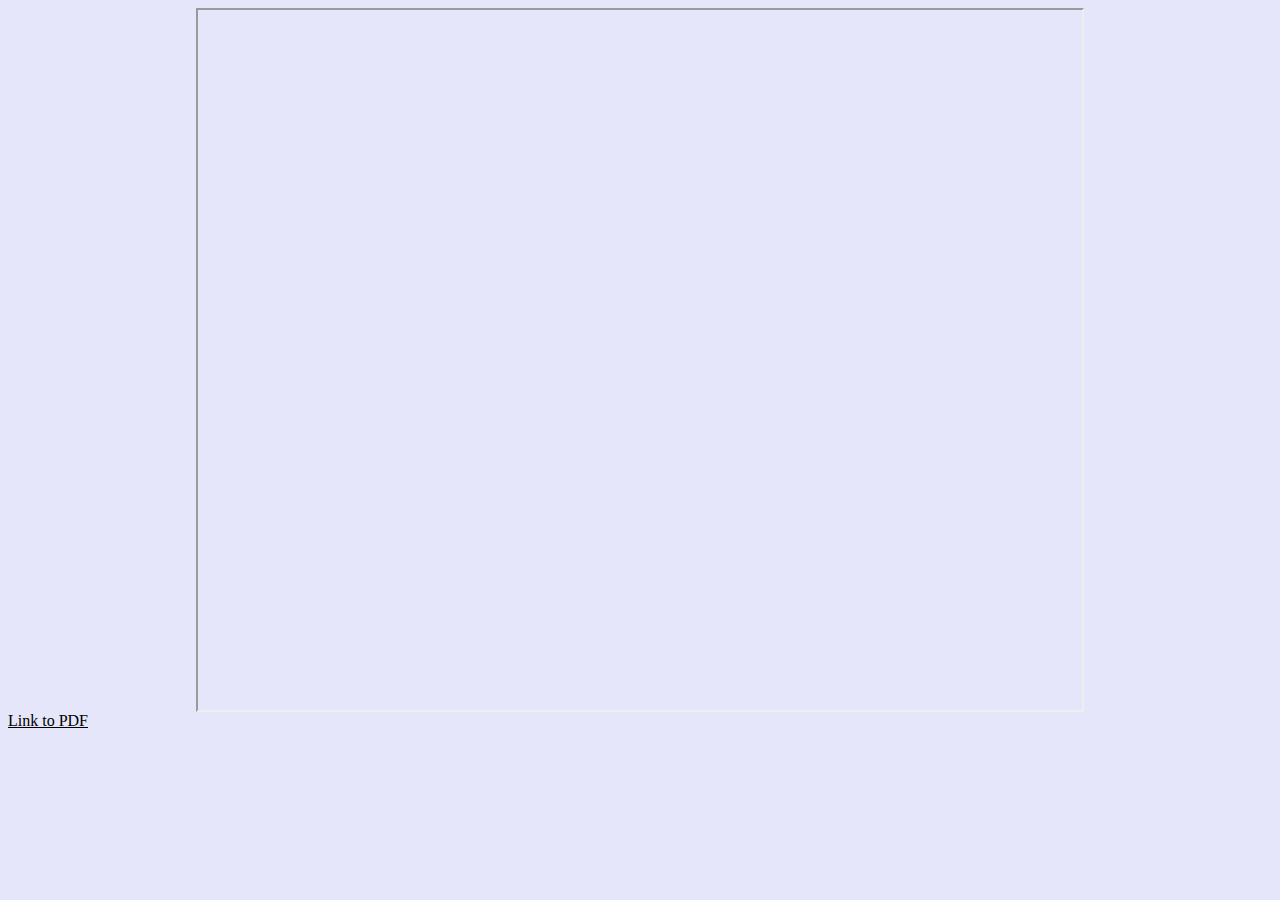
<file: resume/index.html>
<html>
<head>
	<style>
		body {
			background-color: lavender;
		}
		iframe{
			display: block;
			margin: auto;
		}
		a {
			color: black;
		}
		a:hover {
			color: purple;
		}
	</style>
</head>
<body>
<div class="frame">
	<iframe src="Annika_Amlie_Resume.pdf" width="70%" height="700px">
	</iframe>
<a href="Annika_Amlie_Resume.pdf">Link to PDF</a>
</div>
</body>
</html>
</file>
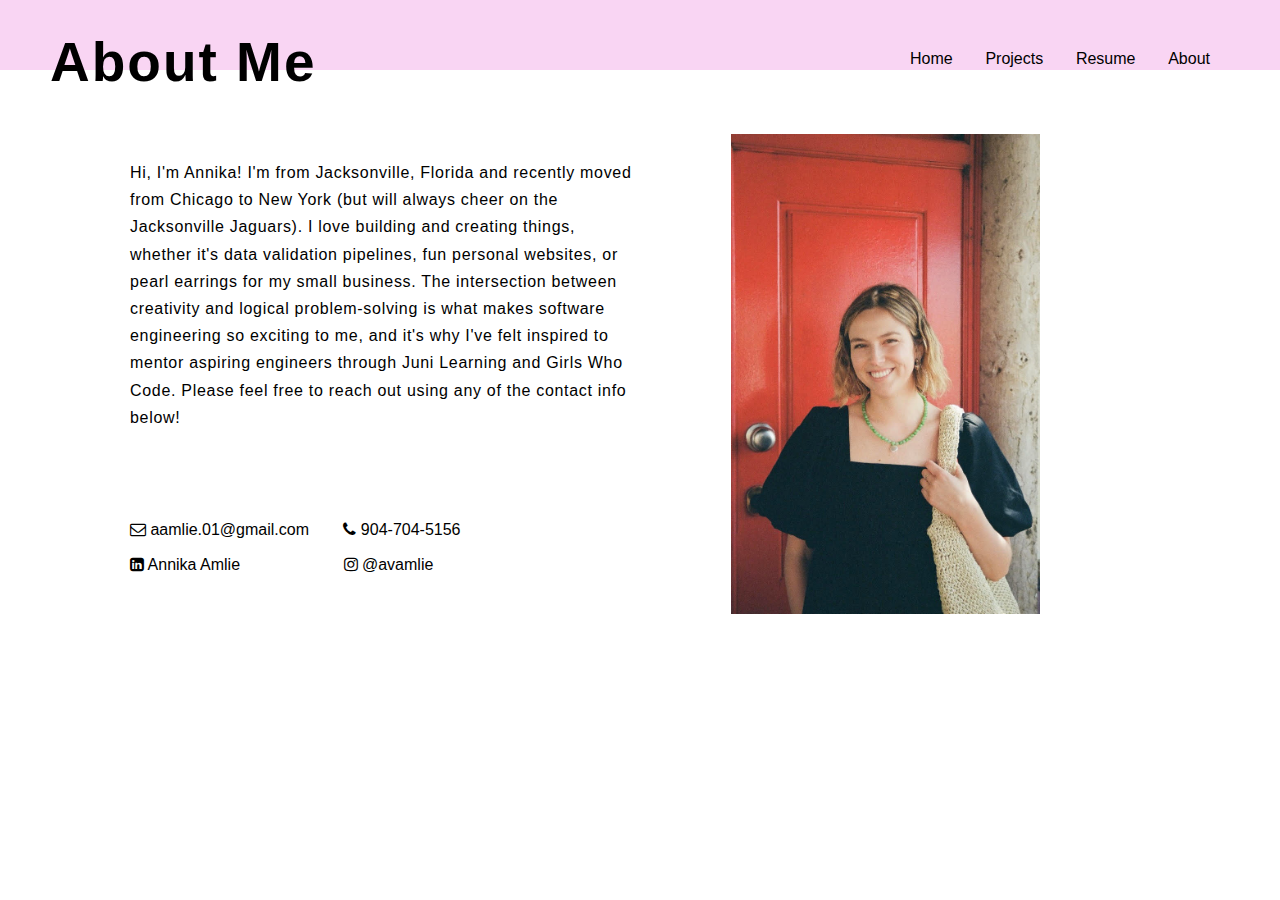
<file: about.html>
<html>
<head>
	<title>About - Annika Amlie</title>
  <link rel="stylesheet" type="text/css" href="fun.css"/>
  <link rel="preconnect" href="https://fonts.googleapis.com">
	<link rel="preconnect" href="https://fonts.gstatic.com" crossorigin>
	<link href="https://fonts.googleapis.com/css2?family=Abril+Fatface&display=swap" rel="stylesheet">
  <link rel="stylesheet" href="font-awesome-4.7.0/css/font-awesome.min.css">
  <style>
    
    .top-text {
      /*position: absolute;
      display: inline-block;*/
      width: 40%;
      margin-left: 130px;
      float:left;
      margin-top: 0px;
      margin-right: 10px;
    }
    .top-img {
      /*position: absolute;
      right: 100px;
      display: inline-block;*/
      float:right;
      /* width: 400; */
     /* height: 500px; */
      height: 160%;
      margin-right: 240px;
    /*  margin-left: 10px; */
    }
    .top-row {
      height: 300px;
    }
    .contact {
      position: absolute;
      background-color: #F5F5F5;
      padding: 10px;
      border: 1px solid pink;
      top: 150;
      left: 66%;
      transform: translate(-50%.-50%);
      visibility: hidden;
    }
    .img-container {
      position: relative;
      text-align: center;
    }
    
    @media all and (max-device-width: 600px){
      .top-img{
        width: 300px;
        margin: 0px;
      }
      .top-text {
        margin: 0;
        width: 30%;
      }
    }

  </style>
</head>
<body>
    <div class="topmenu">

      </div>
      <div class="menucontainer" >
        <a class="menu-a" href="index.html">Home</a>
        <a class="menu-a" href="portfolio.html">Projects</a>
        <a class="menu-a" href="resume.html">Resume</a>
        <a class="menu-a" href="about.html">About</a>
      </div>
<h1> About Me </h1>
<div class="top-row">
<div class="top-text">
  <p style="margin-top: 25px; letter-spacing: .7px; font-size: 16;"> 
    Hi, I'm Annika! I'm from Jacksonville, Florida and recently moved from Chicago to New York (but will always cheer on the Jacksonville Jaguars).
    I love building and creating things, whether it's data validation pipelines, fun personal websites, or pearl earrings for my small business.
    The intersection between creativity and logical problem-solving is what makes software engineering so exciting to me, and it's why I've 
    felt inspired to mentor aspiring engineers through Juni Learning and Girls Who Code. Please feel free to reach out 
    using any of the contact info below!
    
 
  <div style="width: 400; padding-top: 65px;">
    <div class="c-info"><a href="mailto:aamlie.01@gmail.com" class="fa fa-envelope-o" target="_blank"></span><a href="mailto:aamlie.01@gmail.com" target="_blank"> aamlie.01@gmail.com</a></div>
    <div class="c-info" style="margin-left: 30"><span class="fa fa-phone"></span> 904-704-5156</div>
  </div>
  <div style=" width: 400">
    <div class="c-info"><a href="www.linkedin.com/in/annika-amlie-8a9874170" class="fa fa-linkedin-square" target="_blank"> <a href="www.linkedin.com/in/annika-amlie-8a9874170" target="_blank"> Annika Amlie</a></div>
    <div class="c-info" style="margin-left: 99"><a href="https://www.instagram.com/avamlie/" class="fa fa-instagram" target="_blank"></a><a href="https://www.instagram.com/avamlie/" target="_blank"> @avamlie</a></div>
  </div>
</div>

  
<div class="img-container">
  <img class="top-img" src="images/about_pic.jpeg">

</div>


</div>
</div>
</body>
</html>
</file>
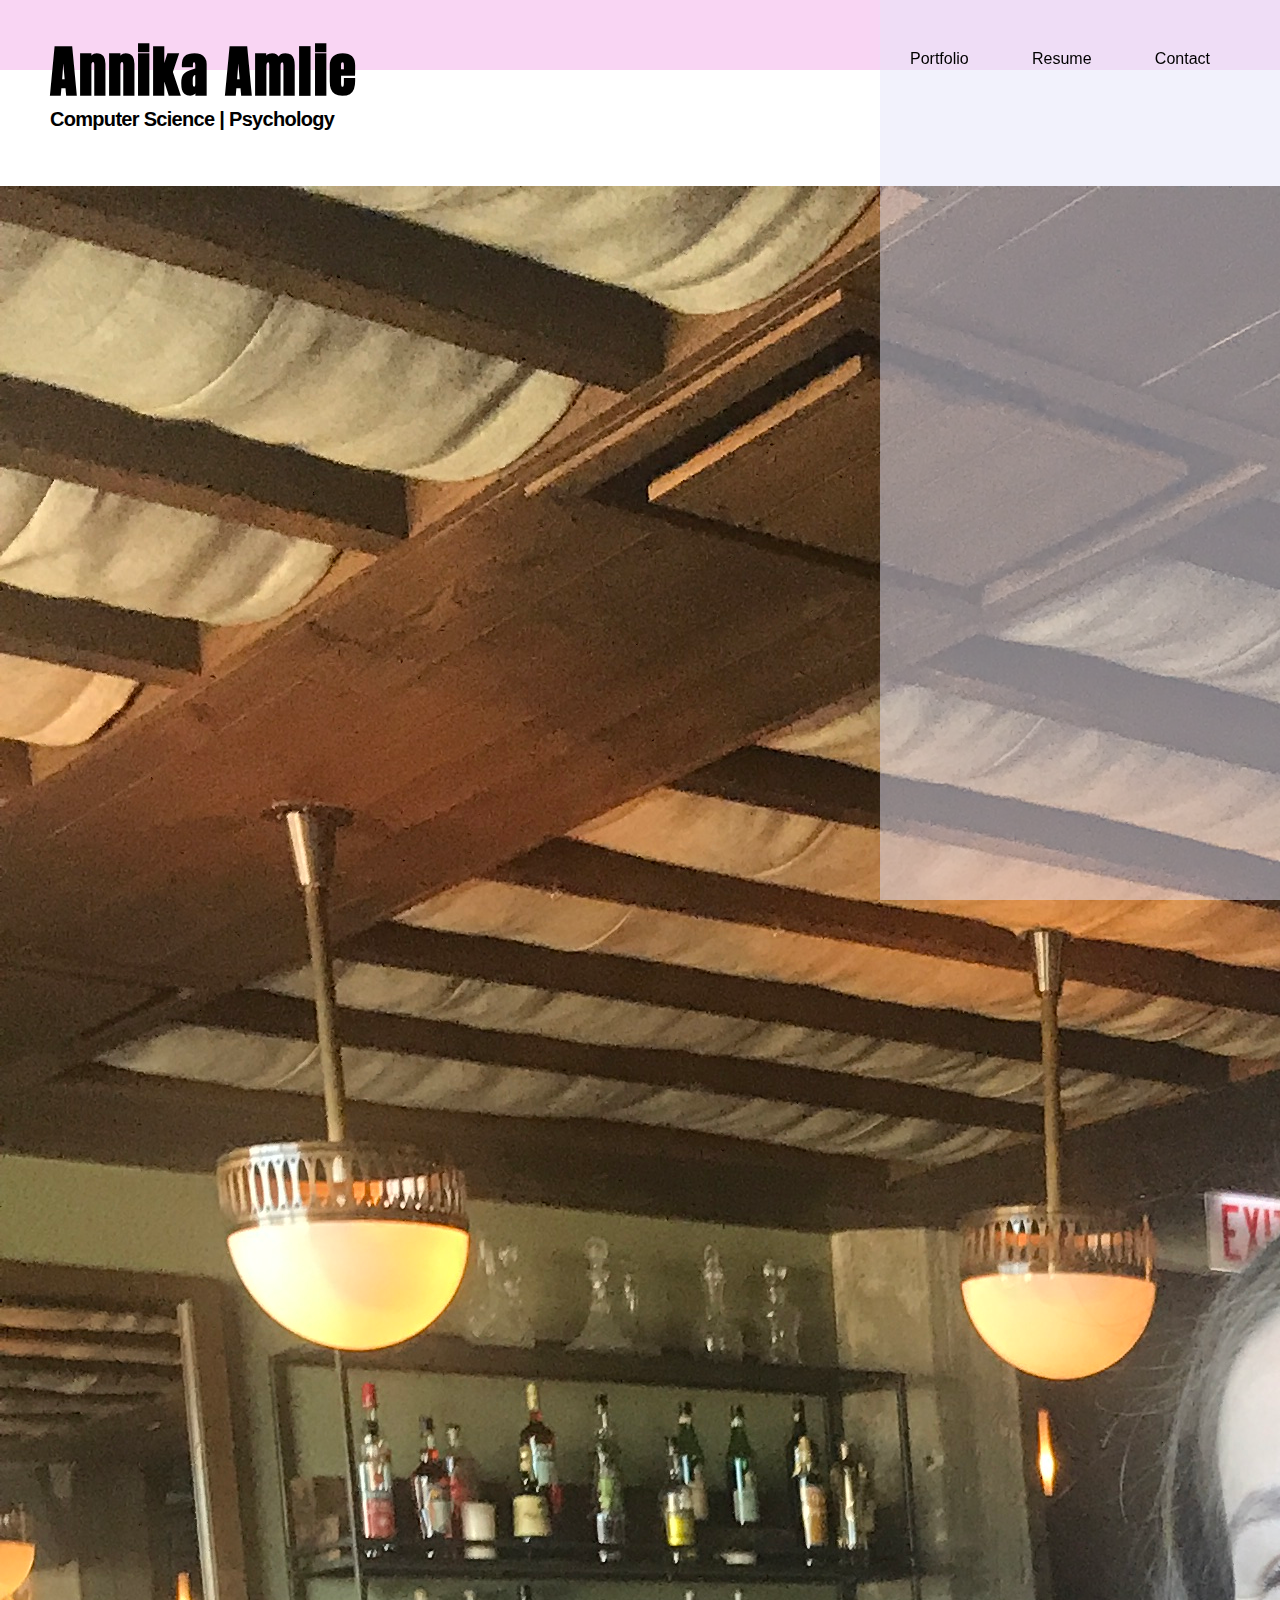
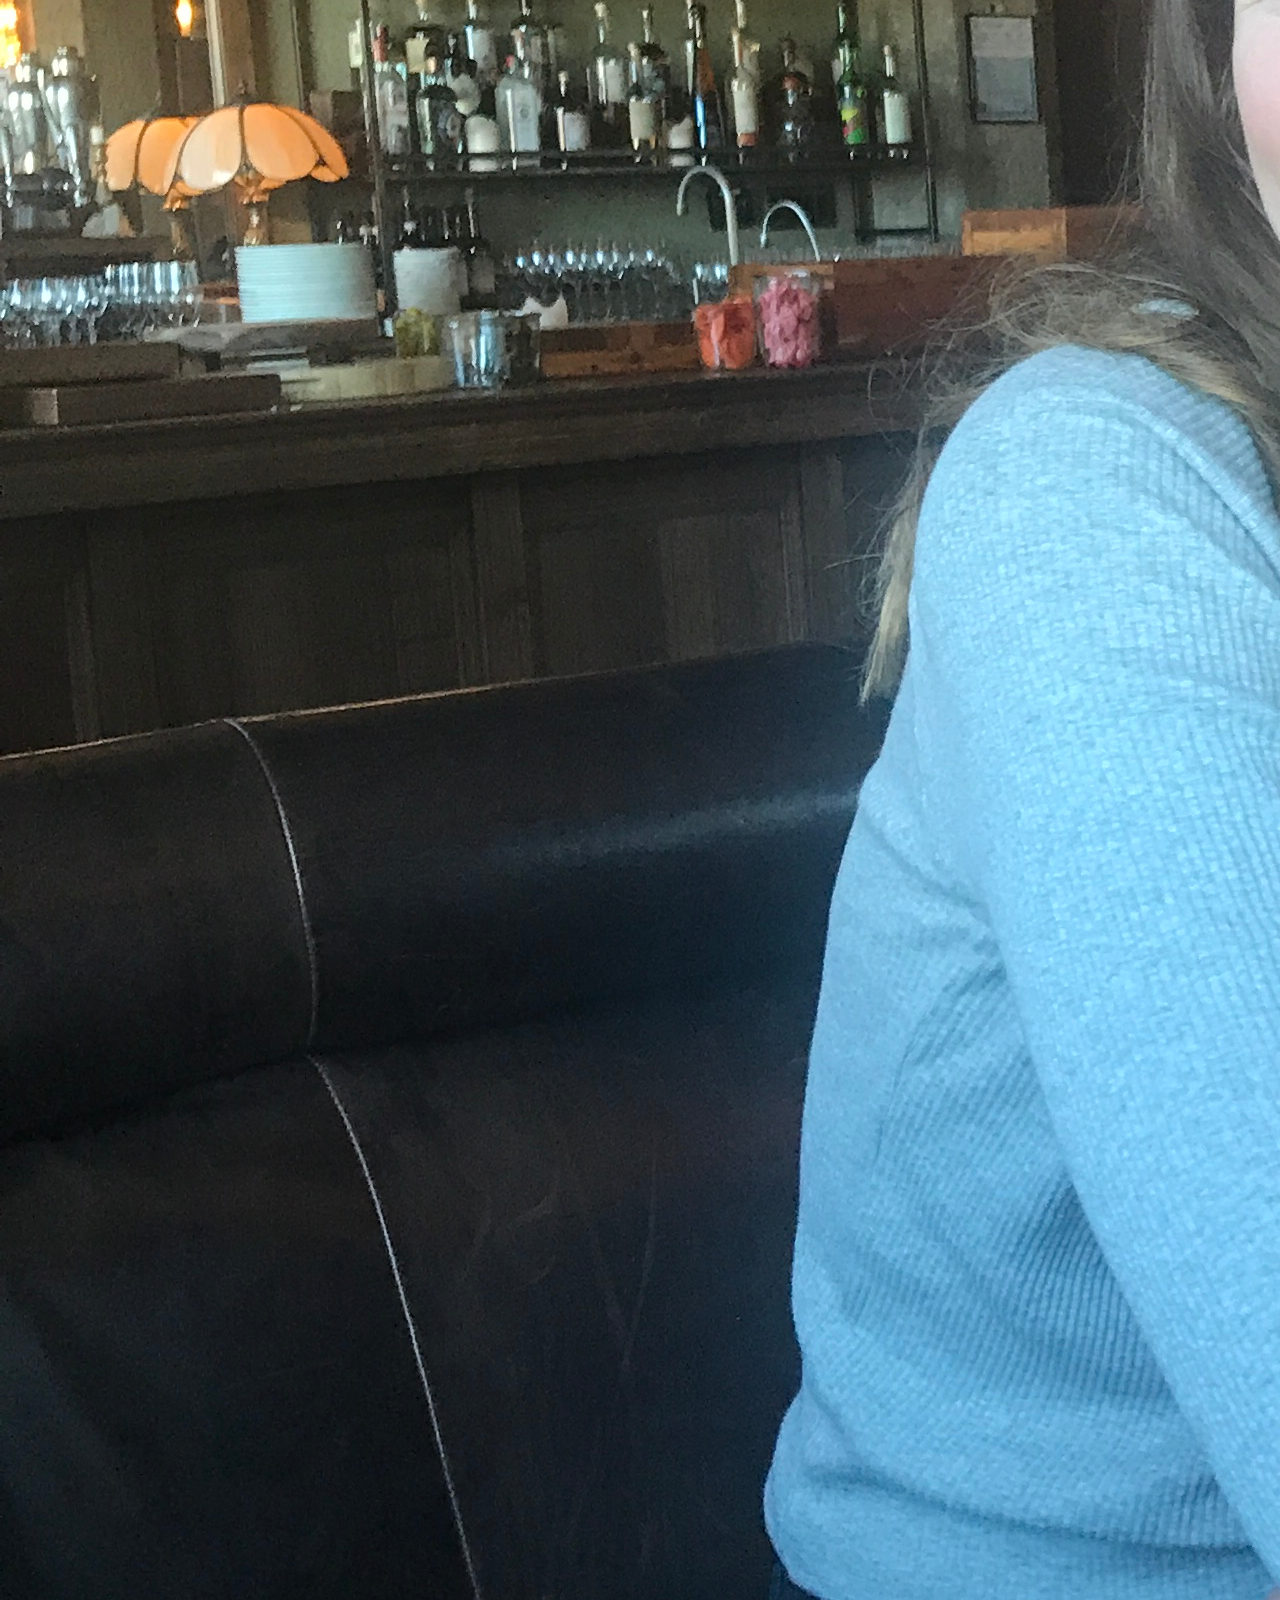
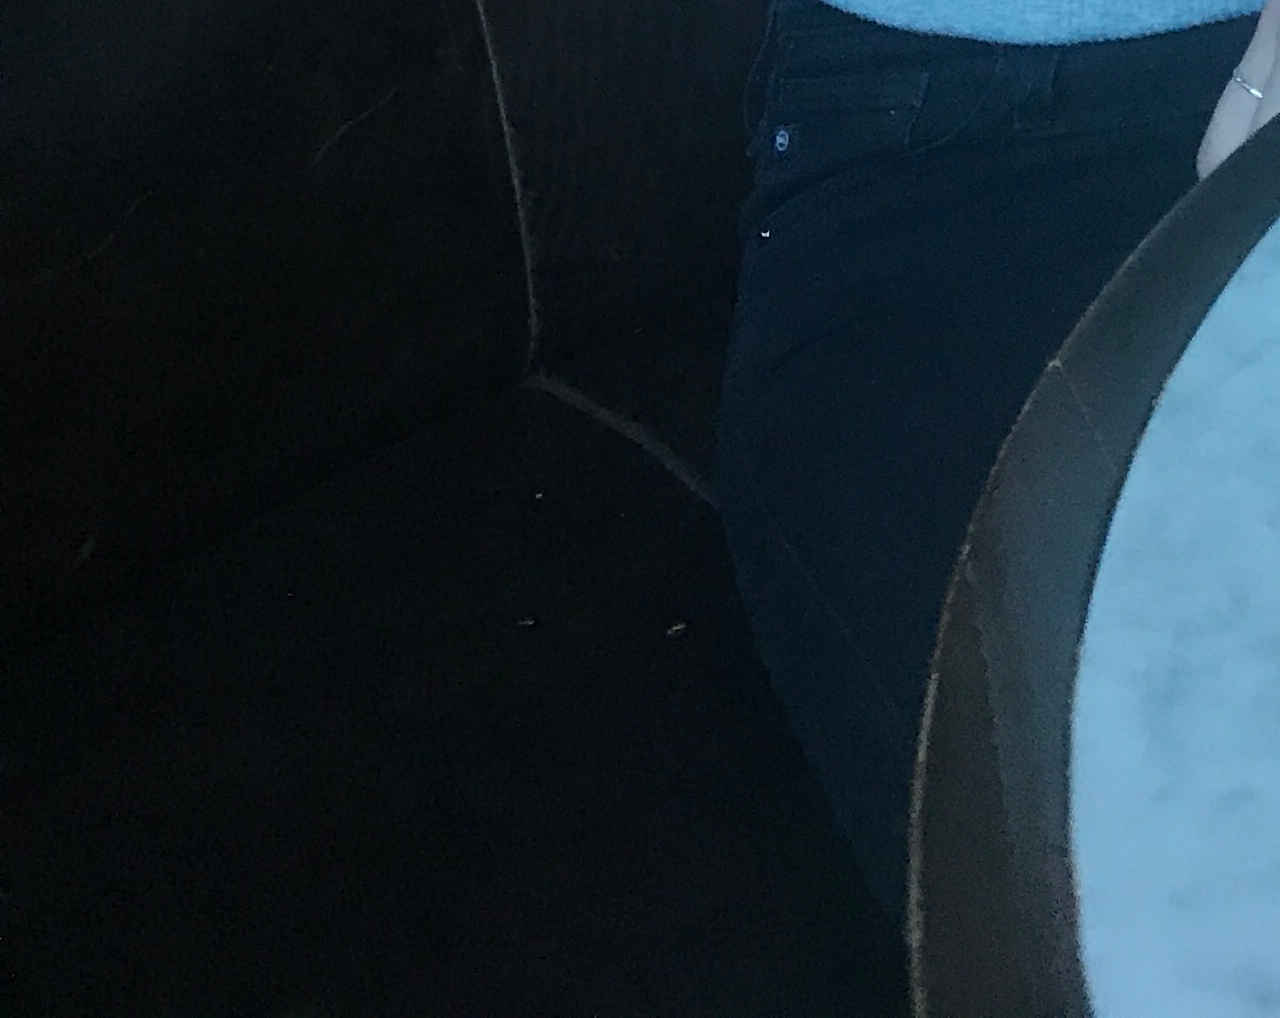
<file: fun2.html>
<html>
    <head>
        <title>Annika</title>
        <link rel="stylesheet" type="text/css" href="fun.css"/>
        <link href="https://fonts.googleapis.com/css?family=Anton" rel="stylesheet">
    </head>

    <body>
      <div class="wrapper2">
      <div class="topmenu">

      </div>
      <div class="menucontainer" >
            <a href="portfolio.html">Portfolio</a>
            <a href="resume.html">Resume</a>
            <a href="contact.html">Contact</a>
        </div>
       
     
      <h1>Annika Amlie</h1>
      <h2>Computer Science | Psychology</h2>
      <div class="wrapper">
      <img src="IMG_4517.jpg" class="picofme">
      <p class="textbox">Hi! My name is Annika Amlie and I am a junior at Northwestern University studying Computer Science with minors in Psychology and Dance. Outside of academics, I am a dancer in Boomshaka, Northwestern’s drumming and dancing performance group. I am also a Peer Adviser and a member of Delta Gamma. When I’m not going to rehearsals or meetings, I enjoy listening to music, exploring Evanston and downtown Chicago, and drawing. </div>
     </p>
     <div class="colorblock"></div>





      </div>




    	<!--  <div class="topmenu"></div>   
        <div class="menulinks">
        	<div>About</div>
        	<div>Resume</div>
        	<div>Contact</div>
        </div>
        <h1>Annika Amlie</h1>
      
      <h2>Computer Science | Dance</h2>
      <div class="colorblock"></div>
      <div class="textbox">
      The well-known “Marshmallow Study”, originally conducted by Walter Mischel, Yuichi Shoda, and Philip K. Peake (1990), has been analyzed in multiple contexts, and has since been altered in order to account for different variables. The original study, which found a connection between the delay of gratification and adolescent cognitive development, did not entirely consider the aspect of environment and how it affects a child’s values. After considering the data provided by two similar studies, it is evident that simply waiting a few minutes for two marshmallows is not entirely indicative of future academic achievement, but it is a reflection of the way self-control and discipline are valued in the environments in which children are raised. 
      </div>

      <div >
      	<img src="IMG_4517.jpg" class="picofme">
      </div>
        -->


   </body>
</html>
</file>
<file: fun.css>
html {
	box-sizing: border-box;
	height: 600px;
}

body {
	margin: 0;
	background-color: white;
	background-repeat: no-repeat;
	font-family: Avenir, sans-serif;
	
}

h1 {
	position: relative;
	top: -40;
	padding-left: 50;
	font-family: 'Anton', sans-serif;
	font-size: 55;
	letter-spacing: 2;
	margin-top: 0;
	margin-bottom: 0;
	padding-bottom: 0;
	z-index: 6;
	
}

h2 {
	position: relative;
	top: -55;
	padding-top: 10;
	padding-left: 50;
	font-family: Avenir, sans-serif;
	margin-top: 0;
	margin-bottom: 0;
	letter-spacing: -.7;
	font-size: 20;
}

h3 {
	font-size: 24;
}

p{ 
	font-size: 20;
	line-height: 1.7;
 }

a {
	text-decoration: none;
	color: black;
}
a:hover {
	color: lightcoral;
}
.bigwrap {
	display: inline-flex;
	width: 100%;
	
}

.work-text-wrap {
	display: inline-block;
	width: 700px;
	margin: 70px;
	z-index: 4;
}

.contact-wrap {
	display: inline-block;
	border-style: solid;
	border-width: 2px;
	border-color: pink;
	padding: 10px;
	height: 135px;
	/*left: 270px;*/
	width: 200px;
	right: 30px;
	bottom: 10px;
	position:fixed;
	z-index: 3;
}

.c-info {
	line-height: 2.2;
	display: inline-block;
}

.text-wrap {
	padding-left: 50px;
	width: 60%;
	z-index: 2;
}
.hello {
	font-size: 24;
}

.link {
	text-decoration: none;
}

#picofme {
	/*position: relative;*/
	top: 40;
	left: 0;
	width: 350px; 
	height: 450px;
	margin-left: 40px;
}

.topmenu {
	height: 70;
	background-color: #F9D5F3;
	position: relative;
	z-index: 1;
}

.menucontainer{
	position: relative;
	top: -20;
	 display: inline-flex;
	 justify-content: space-between;
	 width: 300;
	 float: right;
	 padding-right: 70;
	 z-index: 7;
}

.mylink {
	z-index: 7;
}

.menulinks{
	/*display: inline-flex;
	justify-content: space-between;
	width: 100px;
	height: 20px;*/
	z-index: 4;
}


.top {
	display: inline-flex;
	justify-content: space-between;
}

.wrapper {
	display: inline-flex;
}

.textbox {
	width: 80%;
	/*padding-left: 30;*/
	z-index: 3;
	
}

.colorblock {
	/*display: inline-block;*/
	position: fixed;
	right: 0;
	top: 0;
	width: 400;
	height: 100%;
	background-color: lavender;
	z-index: 1;
	opacity: .5;
}

.reswrapper {
	text-align: center;
}

.resume {
	width: 600px;
	height: 700px;
	display: inline-block;
	
}

.highlight {
    background-color: lavenderblush;
}

#footer {
	margin-bottom: 0;
	overflow: hidden;
}

.fa fa-instagram {
	width: 3px;
	height: 3px;
	margin-right: 10px;
}
.fa fa-linkedin-square {
	width: 3px;
	height: 3px;
	margin-right: 10px;
}
</file>
